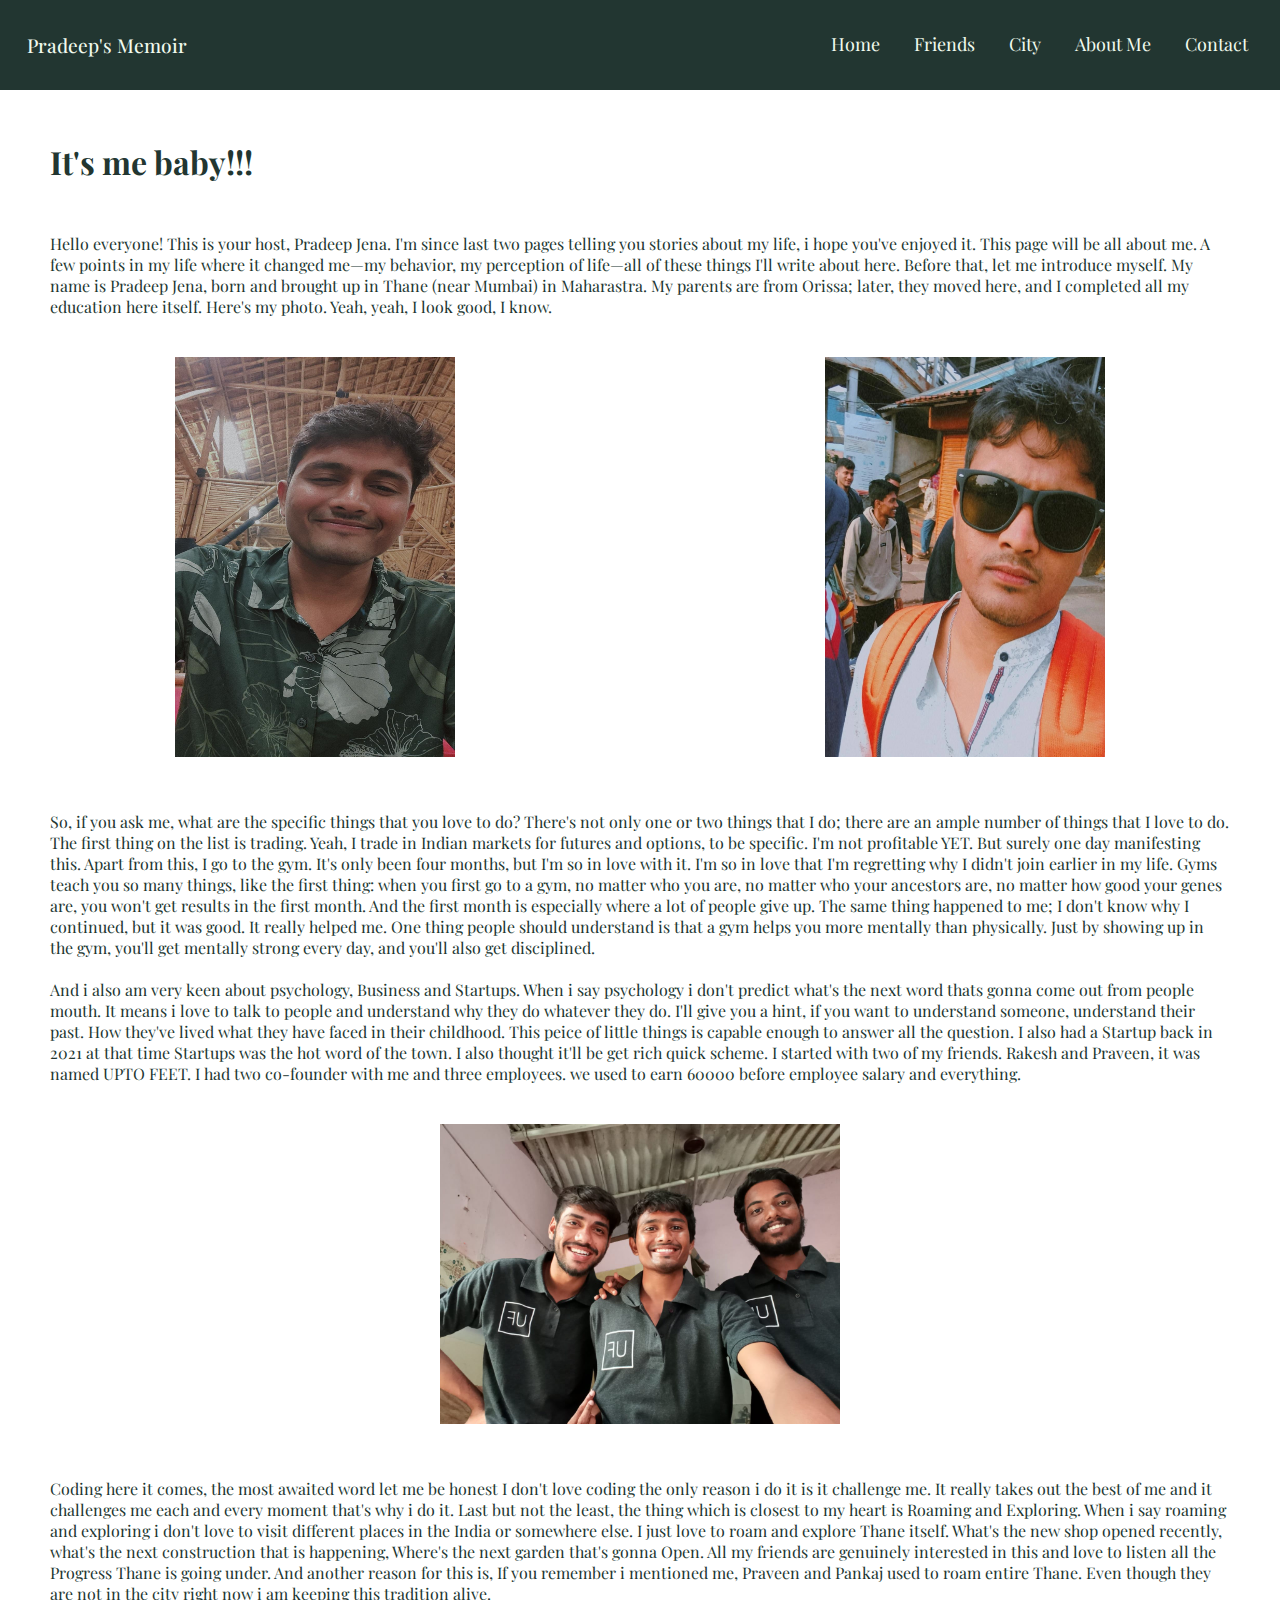
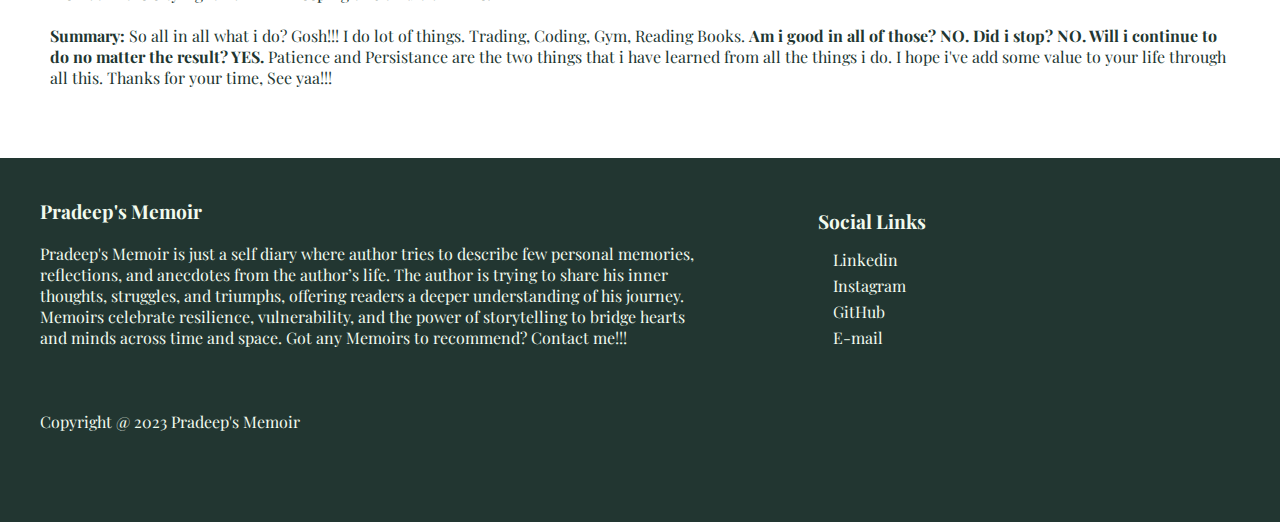
<file: Assingment2 - Adding CSS/aboutme.html>
<!DOCTYPE html>
<html lang="en">
<head>
    <meta charset="UTF-8">
    <meta name="viewport" content="width=device-width, initial-scale=1.0">
    <meta name="author" content="Pradeep Jena">
    <meta name="description" content="Adventures and fun days of me">
    <meta name="keyword" content="adventures ride stockmarket city passion"><link rel="preconnect" href="https://fonts.googleapis.com">
    <!-- Google Font Links -->
    <link rel="preconnect" href="https://fonts.googleapis.com">
    <link rel="preconnect" href="https://fonts.gstatic.com" crossorigin>
    <link href="https://fonts.googleapis.com/css2?family=Playfair+Display:ital,wght@0,400..900;1,400..900&display=swap" rel="stylesheet">
    <!-- Icon from FontAwesome Link -->
    <link rel="stylesheet" href="https://cdnjs.cloudflare.com/ajax/libs/font-awesome/6.5.2/css/all.min.css" integrity="sha512-SnH5WK+bZxgPHs44uWIX+LLJAJ9/2PkPKZ5QiAj6Ta86w+fsb2TkcmfRyVX3pBnMFcV7oQPJkl9QevSCWr3W6A==" crossorigin="anonymous" referrerpolicy="no-referrer" />
    <link rel="stylesheet" href="design.css">
    <title>Pradeep's Memoirs</title>
</head>
<body>
<!--header Page-->
<header>
    <p class="blog-name"><a href="index.html">Pradeep's Memoir</a></p>
    <nav class="nav">
        <ul class="nav-links">
            <li><a href="index.html">Home</a></li>
            <li><a href="friends.html">Friends</a></li>
            <li><a href="city.html">City</a></li>
            <li><a href="aboutme.html">About Me</a></li>
            <li><a href="contact.html">Contact</a></li>
        </ul>
    </nav>
    <i class="burger fa-solid fa-bars"></i>
</header>
<!--Content Page-->
            <h1 class="content-head">It's me baby!!!</h1>
            <p class="content-para">Hello everyone! This is your host, Pradeep Jena. I'm since last two pages telling you stories about my life, i hope you've enjoyed it. This page will be all about me. A few points in my life where it changed me—my behavior, my perception of life—all of these things I'll write about here. Before that, let me introduce myself. My name is Pradeep Jena, born and brought up in Thane (near Mumbai) in Maharastra. My parents are from Orissa; later, they moved here, and I completed all my education here itself. Here's my photo. Yeah, yeah, I look good, I know.
            </p>
            <div class="content-box">
                <div class="content-img aboutme">
                    <img src="Photos/mee.jpg" height="470" width="280" alt="Its my photo">
                </div>
                <div class="content-img aboutme">
                    <img src="Photos/Me.jpg" height="470" width="300" alt="Its my photo"/>                
                </div>
            </div>
            <p class="content-para">
                So, if you ask me, what are the specific things that you love to do? There's not only one or two things that I do; there are an ample number of things that I love to do. The first thing on the list is trading. Yeah, I trade in Indian markets for futures and options, to be specific. I'm not profitable YET. But surely one day manifesting this. Apart from this, I go to the gym. It's only been four months, but I'm so in love with it. I'm so in love that I'm regretting why I didn't join earlier in my life. Gyms teach you so many things, like the first thing: when you first go to a gym, no matter who you are, no matter who your ancestors are, no matter how good your genes are, you won't get results in the first month. And the first month is especially where a lot of people give up. The same thing happened to me; I don't know why I continued, but it was good. It really helped me. One thing people should understand is that a gym helps you more mentally than physically. Just by showing up in the gym, you'll get mentally strong every day, and you'll also get disciplined.
                <br><br>
                And i also am very keen about psychology, Business and Startups. When i say psychology i don't predict what's the next word thats gonna come out from people mouth. It means i love to talk to people and understand why they do whatever they do. I'll give you a hint, if you want to understand someone, understand their past. How they've lived what they have faced in their childhood. This peice of little things is capable enough to answer all the question. I also had a Startup back in 2021 at that time Startups was the hot word of the town. I also thought it'll be get rich quick scheme. I started with two of my friends. Rakesh and Praveen, it was named UPTO FEET. I had two co-founder with me and three employees. we used to earn 60000 before employee salary and everything.
            </p>
            <div class="content-box">
                <div class="content-img uptofeet">
                    <img src="Photos/Upto Feet.jpg" alt="Me and my co-founders" height="300" width="400"/> 
                </div>
            </div>
            <p class="content-para">
                Coding here it comes, the most awaited word let me be honest I don't love coding the only reason i do it is it challenge me. It really takes out the best of me and it challenges me each and every moment that's why i do it. Last but not the least, the thing which is closest to my heart is Roaming and Exploring. When i say roaming and exploring i don't love to visit different places in the India or somewhere else. I just love to roam and explore Thane itself. What's the new shop opened recently, what's the next construction that is happening, Where's the next garden that's gonna Open. All my friends are genuinely interested in this and love to listen all the Progress Thane is going under. And another reason for this is, If you remember i mentioned me, Praveen and Pankaj used to roam entire Thane. Even though they are not in the city right now i am keeping this tradition alive. <br><br>
                <strong>Summary:</strong> So all in all what i do? Gosh!!! I do lot of things. Trading, Coding, Gym, Reading Books. <strong>Am i good in all of those? NO. Did i stop? NO. Will i continue to do no matter the result? YES.</strong> Patience and Persistance are the two things that i have learned from all the things i do. I hope i've add some value to your life through all this. Thanks for your time, See yaa!!!
            </p>
<!--Footer Page-->
<footer class="footer">
    <div class="info">
        <h1>Pradeep's Memoir</h1>
        <p>Pradeep's Memoir is just a self diary where author tries to describe few
            personal memories, reflections, and anecdotes from the author’s life.
            The author is trying to share his inner thoughts, struggles, and 
            triumphs, offering readers a deeper understanding of his journey. 
            Memoirs celebrate resilience, vulnerability, and the power of storytelling 
            to bridge hearts and minds across time and space. Got any Memoirs to recommend? <a href="contact.html">Contact me!!!</a>
        <br><br><br><br>
        Copyright @ 2023 Pradeep's Memoir
        </p>
    </div>
    <div class="social-links">
        <h1>Social Links</h1>
        <ul>
            <li><i class="fa-brands fa-linkedin" style="margin: 10px;"></i><a href="https://www.linkedin.com/in/pradeep-jena-159338312/" target="_blank" title="Go to Linkedin Profile">Linkedin</a></li>
            <li><i class="fa-brands fa-instagram" style="margin: 10px;"></i><a href="https://www.instagram.com/___.pradeep.__/" target="_blank"title="Go to Instagram Profile">Instagram</a></li>
            <li><i class="fa-brands fa-github" style="margin: 10px;"></i><a href="https://github.com/pradeep13jena" target="_blank" title="Go to Github Profile">GitHub</a></li>
            <li><i class="fa-solid fa-envelope" style="margin: 10px;"></i><a href="mailto:goldrushatjenas@gmail.com" target="_blank" title="Send Email">E-mail</a></li>
        </ul>
    </div>
</footer>
</body>
</html>
</file>
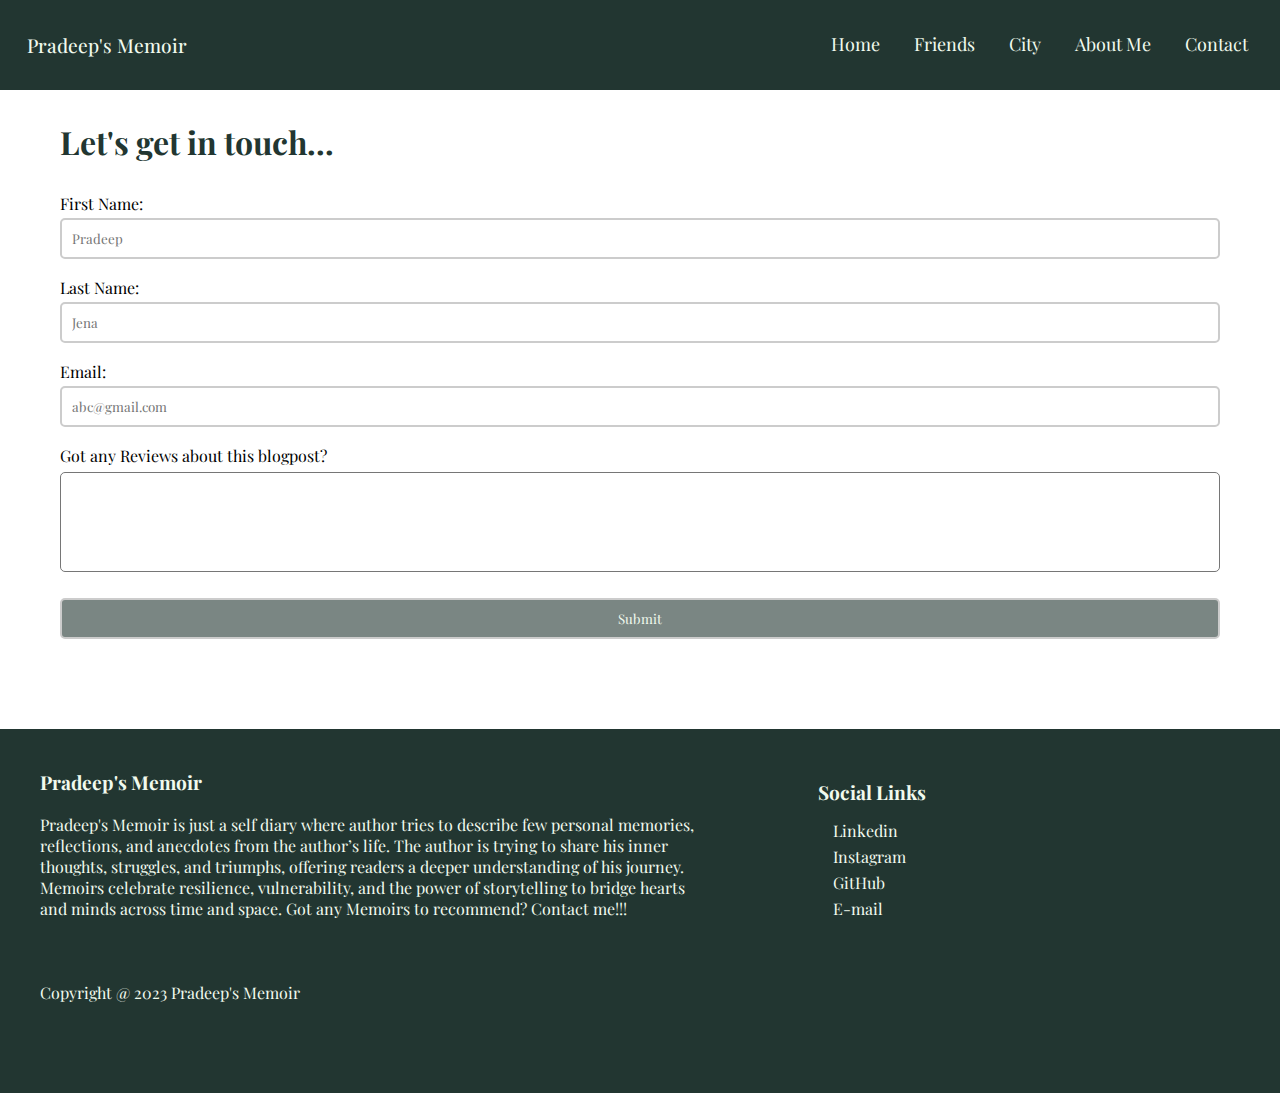
<file: Assingment2 - Adding CSS/contact.html>
<!DOCTYPE html>
<html lang="en">
    <head>
        <meta charset="UTF-8">
        <meta name="viewport" content="width=device-width, initial-scale=1.0">
        <meta name="author" content="Pradeep Jena">
        <meta name="description" content="Adventures and fun days of me">
        <meta name="keyword" content="adventures ride stockmarket city passion"><link rel="preconnect" href="https://fonts.googleapis.com">
        <!-- Google Font Links -->
        <link rel="preconnect" href="https://fonts.googleapis.com">
        <link rel="preconnect" href="https://fonts.gstatic.com" crossorigin>
        <link href="https://fonts.googleapis.com/css2?family=Playfair+Display:ital,wght@0,400..900;1,400..900&display=swap" rel="stylesheet">
        <!-- Icon from FontAwesome Link -->
        <link rel="stylesheet" href="https://cdnjs.cloudflare.com/ajax/libs/font-awesome/6.5.2/css/all.min.css" integrity="sha512-SnH5WK+bZxgPHs44uWIX+LLJAJ9/2PkPKZ5QiAj6Ta86w+fsb2TkcmfRyVX3pBnMFcV7oQPJkl9QevSCWr3W6A==" crossorigin="anonymous" referrerpolicy="no-referrer" />
        <link rel="stylesheet" href="design.css">
        <!-- Title for website -->
        <title>Pradeep's Memoirs</title>
    </head>
    <body>
<!--header Page-->
        <header>
            <p class="blog-name"><a href="index.html">Pradeep's Memoir</a></p>
            <nav class="nav">
                <ul class="nav-links">
                    <li><a href="index.html">Home</a></li>
                    <li><a href="friends.html">Friends</a></li>
                    <li><a href="city.html">City</a></li>
                    <li><a href="aboutme.html">About Me</a></li>
                    <li><a href="contact.html">Contact</a></li>
                </ul>
            </nav>
            <i class="burger fa-solid fa-bars"></i>
        </header>
        <!--Contact Page-->
        <section class="contain">
            <div class="form">
                <h1 class="touch">Let's get in touch...</h1>
                <form>
                    <label for="firstname">First Name:</label>
                    <input type="text" id="firstname" name="firstname" placeholder="Pradeep" required>
                    </br></br>
                    <label for="lastname">Last Name:</label>
                    <input type="text" id="lastname" name="lastname" placeholder="Jena">
                    </br></br>
                    <label for="email">Email:</label>
                    <input type="email" id="email" name="email" placeholder="abc@gmail.com" required>
                    </br></br>
                    <label for="review">Got any Reviews about this blogpost?</label></br>
                    <textarea id="review" name="review" rows="4" cols="40"></textarea>
                    </br></br>
                    <input type="submit" value="Submit">
                </form>
            </div>
        </section>
        <!--Footer Page-->          
        <footer class="footer">
            <div class="info">
                <h1>Pradeep's Memoir</h1>
                <p>Pradeep's Memoir is just a self diary where author tries to describe few
                    personal memories, reflections, and anecdotes from the author’s life.
                    The author is trying to share his inner thoughts, struggles, and 
                    triumphs, offering readers a deeper understanding of his journey. 
                    Memoirs celebrate resilience, vulnerability, and the power of storytelling 
                    to bridge hearts and minds across time and space. Got any Memoirs to recommend? <a href="contact.html">Contact me!!!</a>
                <br><br><br><br>
                Copyright @ 2023 Pradeep's Memoir
                </p>
            </div>
            <div class="social-links">
                <h1>Social Links</h1>
                <ul>
                    <li><i class="fa-brands fa-linkedin" style="margin: 10px;"></i><a href="https://www.linkedin.com/in/pradeep-jena-159338312/" target="_blank" title="Go to Linkedin Profile">Linkedin</a></li>
                    <li><i class="fa-brands fa-instagram" style="margin: 10px;"></i><a href="https://www.instagram.com/___.pradeep.__/" target="_blank"title="Go to Instagram Profile">Instagram</a></li>
                    <li><i class="fa-brands fa-github" style="margin: 10px;"></i><a href="https://github.com/pradeep13jena" target="_blank" title="Go to Github Profile">GitHub</a></li>
                    <li><i class="fa-solid fa-envelope" style="margin: 10px;"></i><a href="mailto:goldrushatjenas@gmail.com" target="_blank" title="Send Email">E-mail</a></li>
                </ul>
            </div>
        </footer>
    </body>
</html>
</file>
<file: Assingment2 - Adding CSS/design.css>
/* Universal Selector */

*{
    box-sizing: border-box;
    margin: 0px;
    padding: 0px;
}

/* Navigation Bar */
.blog-name > a{
    font-family: "Playfair Display", serif;    
    font-weight: 450;
    font-size: larger;
    color: #f1faee;
    text-decoration: none;
}
li > a{
    font-family: "Playfair Display", serif;
    font-weight: 400;
    font-size: large;
    color: #f1faee;
    text-decoration: none;
}

.burger{
    display: none;
}

header{
    display: flex;
    justify-content: space-between;
    flex-wrap: wrap;
    padding: 17px;
    position: sticky;
    top: 0;
    background-color: #223631;
}

.blog-name{
    margin: 15px 10px;
}

.nav-links{
    list-style: none;
}

.nav-links li{
    display: inline-block;
    margin: 15px;
}

li a{
    transform: border-bottom .6s;
}

li a:hover{
    border-bottom: 2px solid #f1faee;
}

/* Main Page */

.cards{
    display: flex;
    justify-content: center;
    align-items: center;
}

.cards-main{
    margin-top: 50px;
    margin-left: 50px;
    font-family: "Playfair Display", serif;
    color: #223631;
}

.box{
    padding: 50px;
    border-radius: 20px;
    margin: 20px;
    box-shadow: rgba(0, 0, 0, 0.25) 0px 14px 28px, rgba(0, 0, 0, 0.22) 0px 10px 10px;
    transition: box-shadow .4s;
}

.box:hover{
    box-shadow: rgba(50, 50, 93, 0.25) 0px 30px 60px -12px inset, rgba(0, 0, 0, 0.3) 0px 18px 36px -18px inset;
}

.box p{
    margin-top: 10px;
    font-family: "Playfair Display", serif;
    color: #223631;
}

.box a{
    display: block;
    text-decoration: none;
}

.box a:visited{
    text-decoration: none;
}

/* content page */

.content-head{
        margin-top: 50px;
        margin-left: 50px;
        font-family: "Playfair Display", serif;
        font-size: xx-large;
        color: #223631;
}

.content-para{
        margin-top: 50px;
        margin-left: 50px;
        margin-right: 50px;
        font-family: "Playfair Display", serif;
        color: #223631;
}

.content-box{
    display: flex;
    flex-wrap: wrap;
    justify-content: space-around;
    align-items: center;
    margin-top: 40px;
    gap: 1.3em;
}


/* contact Page */

.contain{
    display: flex;
}
.form h1{
    font-family: "Playfair Display", serif;
    color: #223631;
    font-size: xx-large;
    margin-bottom: 30px;
}

.form{
    flex-basis: 100%;
    padding-left: 60px;
    padding-top: 30px;
    padding-bottom: 20px;
    padding-right: 60px;
}


label{
    font-family: "Playfair Display", serif;   
    font-weight: 400;
}

input[type=text], input[type=email]{
    width: 100%;
    padding: 10px;
    border-radius: 5px;
    margin-top: 4px;
    border: 2px solid #ccc;
    font-family: "Playfair Display", serif;
}

input[type=text]:focus, input[type=email]:focus{
    border: 2px solid #223631;
}

input[type=submit]{
    width: 100%;
    padding: 10px;
    border-radius: 5px;
    margin-top: 4px;
    border: 2px solid #ccc;
    font-weight: 400;
    font-family: "Playfair Display", serif;
        background-color: #2236319a;
    color: #f1faee;
    transition: all .4s;
}

input[type=submit]:hover{
    background-color: #223631;
    color: #f1faee;
    border: 2px solid #ccc;
}

textarea{
    font-family: "Playfair Display", serif;
    width: 100%;
    height: 100px;
    resize: none;
    margin-top: 6px;
    border-radius: 5px;
    padding: 10px;
}

/* Footer Page */

.footer{
    display: flex;
    flex-direction: row;
    /* border: 1px solid black; */
    margin-top: 70px;
    background-color: #223631;
}

.social-links ul{
    list-style: none;

}
.info{
    /* border: 1px solid black; */
    flex-basis: 60%;
    padding: 40px 40px;
}

.social-links{
    /* border: 1px solid black; */
    flex-basis: 40%;
    padding: 40px 40px;
}

.social-links h1{
    font-family: "Playfair Display", serif;
    font-size: larger;
    padding: 10px;
    color: #f1faee;
}

.info h1{
    font-family: "Playfair Display", serif;
    font-size: larger;
    color: #f1faee;
    padding-bottom: 1em;
}

.info p, .social-links ul{
    font-family: "Playfair Display", serif;
    margin-right: 30px;
    padding-bottom: 50px;
    color: #f1faee;
}

p a{
    font-family: "Playfair Display", serif;
    margin-right: 30px;
    padding-bottom: 50px;
    color: #f1faee;
    text-decoration: none;
}

.social-links li{
    font-family: "Playfair Display", serif;
    font-size: medium;
    margin: 5px;
    color: #f1faee;   
}

.social-links li a{
    font-family: "Playfair Display", serif;
    font-size: medium;
}

/* Making it Responsive */
/* Steps i took */
@media screen and (max-width: 1348px){

/* Main Page */
    .cards{
        display: flex;
        flex-wrap: wrap;
    }

/* Content Image */

    .content-img video{
        width: 350px;
        height: 250px;
    }
    .content-img img{
        width: 300px;
        height: 150px;
    }

    .aboutme img{
        width: 280px;
        height: 400px;
    }
    
    .extra img{
        width: 300px;
        height: 300px;
    }
    
    .uptofeet img{
        width: 400px;
        height: 300px;
    }
}
@media screen and (max-width: 750px) {
/* Index page */
    .cards{
        display: flex;
        justify-content: center;
        align-items: center;
        flex-wrap: wrap;
    }
    .cards-main{
        margin-top: 25px;
        margin-left: 25px;
        font-size: larrger;
        font-family: "Playfair Display", serif;
        color: #223631;
    }
    .box{
        padding: 20px;
        border-radius: 10px;
        margin: 10px;
        flex-grow: 1;
        box-shadow: rgba(0, 0, 0, 0.25) 0px 14px 28px, rgba(0, 0, 0, 0.22) 0px 10px 10px;
        transition: box-shadow .4s;
    }
/* Content page */

    .content-head{
        margin-top: 30px;
        margin-left: 30px;
        font-family: "Playfair Display", serif;
        font-size: xx-large;
        color: #223631;
    }

    .content-para{
            margin-top: 30px;
            margin-left: 30px;
            margin-right: 30px;
            font-family: "Playfair Display", serif;
            color: #223631;
    }

    .uptofeet img{
        width: 450px;
        height: 300px;
    }

/* Contact Page */

    .form{
        flex-basis: 100%;
        padding-left: 20px;
        padding-top: 30px;
        padding-bottom: 20px;
        padding-right: 20px;
    }

/* Navigation Page */

    .nav{
        display: none;
    }

    .burger{
        display: inline;
        color: white;
        font-size: xx-large;
        margin-top: 12px;
    }

  }
@media screen and (max-width: 500px){
/* Index page */
    .cards{
        display: flex;
        justify-content: center;
        align-items: center;
        flex-wrap: wrap;
    }
    .cards-main{
        margin-top: 30px;
        margin-left: 15px;
        font-size: large;
        font-family: "Playfair Display", serif;
        color: #223631;
    }
    .box{
        padding: 20px;
        border-radius: 10px;
        margin: 10px;
        box-shadow: rgba(0, 0, 0, 0.25) 0px 14px 28px, rgba(0, 0, 0, 0.22) 0px 10px 10px;
        transition: box-shadow .4s;
    }

/* Content page */

    .content-head{
        margin-top: 20px;
        margin-left: 10px;
        font-family: "Playfair Display", serif;
        font-size: large;
        color: #223631;
    }

    .content-para{
        margin-top: 20px;
        margin-left: 10px;
        margin-right: 10px;
        font-family: "Playfair Display", serif;
        color: #223631;
    }

    .content-img video{
        width: 250px;
        height: 170px;
    }

    .content-img img{
        width: 270px;
        height: 200px;
    }

    .extra img{
        width: 300px;
        height: 300px;
    }

    .aboutme img{
        width: 230px;
        height: 350px;
    }

/* Contact Page */

    .form h1{
        font-family: "Playfair Display", serif;
        color: #223631;
        font-size: x-large;
        margin-bottom: 30px;
    }

    .form{
        flex-basis: 100%;
        padding-left: 20px;
        padding-top: 30px;
        padding-bottom: 20px;
        padding-right: 20px;
    }

    label{
        font-family: "Playfair Display", serif;   
        font-weight: 300;
    }

/* Header */

    .nav{
        display: none;
    }

    .burger{
        display: inline;
        color: white;
        font-size: larger;
        margin-top: 20px;
    }

}

/* Footer Design with responsive*/

@media screen and (max-width: 900px){
    .info{
        /* border: 1px solid black; */
        flex-basis: 60%;
        padding: 30px 30px;
    }
    
    .social-links{
        /* border: 1px solid black; */
        flex-basis: 30%;
        padding: 20px 20px;
    }
}

@media screen and (max-width: 700px){
    .footer{
        flex-wrap: wrap;
    }

    .info{
        /* border: 1px solid black; */
        flex-basis: 100%;
        padding: 0px 30px;
        padding-top: 2em;
    }
    
    .social-links{
        /* border: 1px solid black; */
        flex-basis: 100%;
        padding: 0px 30px;
    }

    .social-links ul{
        padding-bottom: 1em;
    }
}
</file>
